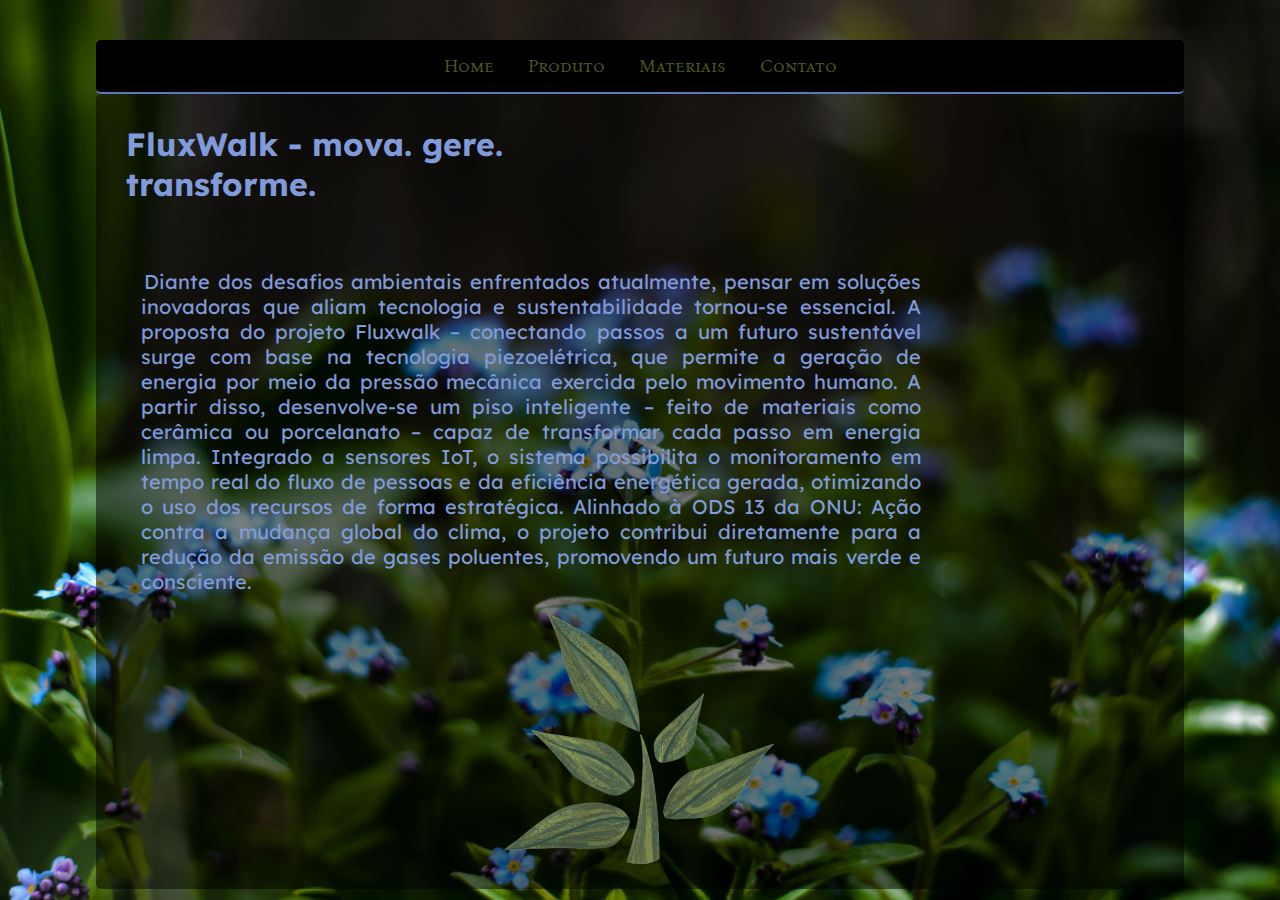
<file: index.html>
<!DOCTYPE html>
<html lang="pt-br">
<head>
    <meta charset="UTF-8">
    <meta name="viewport" content="width=device-width, initial-scale=1.0">
    <title>FluxWalk</title>
    <link rel="shortcut icon" href="imagens/lampada-favicon.ico" type="image/x-icon">
    <link rel="stylesheet" href="estilos/style.css">
    <link rel="stylesheet" href="estilos/mobile.css">
    <link href="https://fonts.googleapis.com/icon?family=Material+Icons" rel="stylesheet">
</head>
<body>
    <div class="conteudo ">
        <header>
            <menu id="itens">
                <ul>
                    <li><a href="index.html">Home</a></li>
                    <li><a href="produto.html" target="_self">Produto</a></li>
                    <li><a href="materiais.html" target="_self">Materiais</a></li>
                    <li><a href="contato.html" target="_self">Contato</a></li>
                </ul>
            </menu>
        </header>
            <main>
                <i class="material-icons" onclick="clickMenu()">menu</i>
                <h1>FluxWalk - mova. gere. <br> transforme.</h1>
                <div id="conteudo-principal">
                    <div class="paragrafo">
                        <p>Diante dos desafios ambientais enfrentados atualmente, pensar em soluções inovadoras que aliam tecnologia e sustentabilidade tornou-se essencial. A proposta do projeto Fluxwalk – conectando passos a um futuro sustentável surge com base na tecnologia piezoelétrica, que permite a geração de energia por meio da pressão mecânica exercida pelo movimento humano. A partir disso, desenvolve-se um piso inteligente – feito de materiais como cerâmica ou porcelanato – capaz de transformar cada passo em energia limpa. Integrado a sensores IoT, o sistema possibilita o monitoramento em tempo real do fluxo de pessoas e da eficiência energética gerada, otimizando o uso dos recursos de forma estratégica. Alinhado à ODS 13 da ONU: Ação contra a mudança global do clima, o projeto contribui diretamente para a redução da emissão de gases poluentes, promovendo um futuro mais verde e consciente.</p>
                    </div>
                    <div class="img-elementos"></div>
                </div>
            </main>
            <script>
                function clickMenu() {
                    if (itens.style.display == 'block') {
                        itens.style.display = 'none'
                    } else {
                        itens.style.display = 'block'
                    }
                }
            </script>
</body>
</html>
</file>
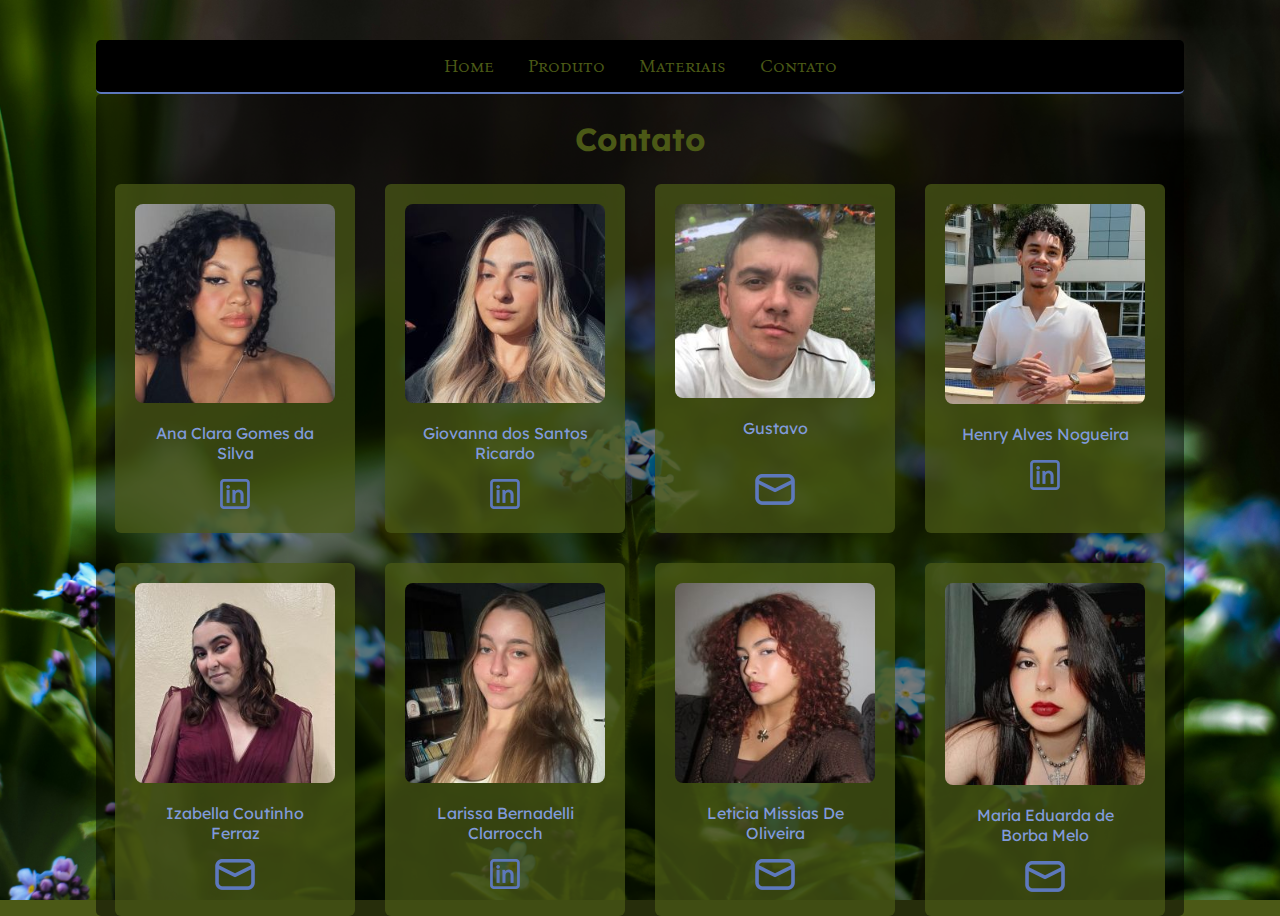
<file: contato.html>
<!DOCTYPE html>
<html lang="pt-br">
<head>
    <meta charset="UTF-8">
    <meta name="viewport" content="width=device-width, initial-scale=1.0">
    <title>FluxWalk</title>
    <link rel="shortcut icon" href="imagens/lampada-favicon.ico" type="image/x-icon">
    <link rel="stylesheet" href="estilos/style.css">
    <link rel="stylesheet" href="estilos/contato.css">
    <link rel="stylesheet" href="estilos/mobile.css">
    <link href="https://fonts.googleapis.com/icon?family=Material+Icons" rel="stylesheet">
</head>
<body>
    <header>
        <menu id="itens">
            <ul>
                <li><a href="index.html" target="_self">Home</a></li>
                <li><a href="produto.html" target="_self">Produto</a></li>
                <li><a href="materiais.html" target="_self">Materiais</a></li>
                <li><a href="contato.html" target="_self">Contato</a></li>
            </ul>
        </menu>
    </header>
    <main>
        <i class="material-icons" onclick="clickMenu()">menu</i>
        <h1 class="titulo-comum">Contato</h1>
        <div id="participantes">
            <div class="fundo-participante">
                <img class="img-p" src="imagens/ana-foto-participante.jpg" alt="Foto da participante Ana Clara.">
                <p>Ana Clara Gomes da Silva</p>
                <a class="botao-contato" target="_blank" href="https://www.linkedin.com/in/ana-clara-gomes-da-silva-b91024282/"><img src="imagens/linkedin-icone.png" alt="Icone do Linkedin"></a>
            </div>
            <div class="fundo-participante">
                <img class="img-p" src="imagens/giovanna-foto-participante.jpg" alt="Foto da participante Giovanna.">
                <p>Giovanna dos Santos Ricardo</p>
                <a class="botao-contato" target="_blank" href="https://www.linkedin.com/in/giovanna-santos-bb074b345/"><img src="imagens/linkedin-icone.png" alt="Icone do Linkedin"></a>
            </div>
            <div class="fundo-participante">
                <img class="img-p" src="imagens/gustavo-foto-participante.jpg" alt="Foto da participante Giovanna.">
                <p>Gustavo</p>
                <br>
                <abbr title="tattoogusta@gmail.com"><a class="botao-contato" target="_blank" href="#"><img src="imagens/email-icon.png" alt="Icone do Linkedin"></a></abbr>
            </div>
            <div class="fundo-participante">
                <img class="img-p" src="imagens/henry-foto-participante.jpg" alt="Foto da participante Giovanna.">
                <p>Henry Alves Nogueira</p>
                <a class="botao-contato" target="_blank" href="https://www.linkedin.com/in/henry-nogueira-833047246/"><img src="imagens/linkedin-icone.png" alt="Icone do Linkedin"></a>
            </div>
            <div class="fundo-participante">
                <img class="img-p" src="imagens/izabella-foto-participante.jpg" alt="Foto da participante Giovanna.">
                <p>Izabella Coutinho Ferraz</p>
                <abbr title="Coutinhobella@icloud.com"><a class="botao-contato" target="_blank" href="#"><img src="imagens/email-icon.png" alt="Icone do Linkedin"></a></abbr>
            </div>
            <div class="fundo-participante">
                <img class="img-p" src="imagens/larissa-foto-participante.jpg" alt="Foto da participante Larissa.">
                <p>Larissa Bernadelli Clarrocch</p>
                <a class="botao-linkedin" target="_blank" href="https://www.linkedin.com/in/larissa-ciarrocchi-a287332b7/"><img src="imagens/linkedin-icone.png" alt="Icone do Linkedin"></a>
            </div>
            <div class="fundo-participante">
                <img class="img-p" src="imagens/leticia-foto-participante.jpg" alt="Foto da participante Giovanna.">
                <p>Leticia Missias De Oliveira</p>
                <abbr title="leticiamissiass2024@gmail.com"><a class="botao-linkedin" target="_blank" href="#"><img src="imagens/email-icon.png" alt="Icone do Linkedin"></a></abbr>
            </div>
            <div class="fundo-participante">
                <img class="img-p" src="imagens/eduarda-foto-participante.jpg" alt="Foto da participante Giovanna.">
                <p>Maria Eduarda de Borba Melo</p>
                <abbr title="emelo4444@gmail.com"><a class="botao-contato" target="_blank" href="#"><img src="imagens/email-icon.png" alt="Icone do Linkedin"></a></abbr>
            </div>
        </div>
    </main>
    <script>
        function clickMenu() {
            if (itens.style.display == 'block') {
                itens.style.display = 'none'
            } else {
                itens.style.display = 'block'
            }
        }
    </script>
</body>
</html>
</file>
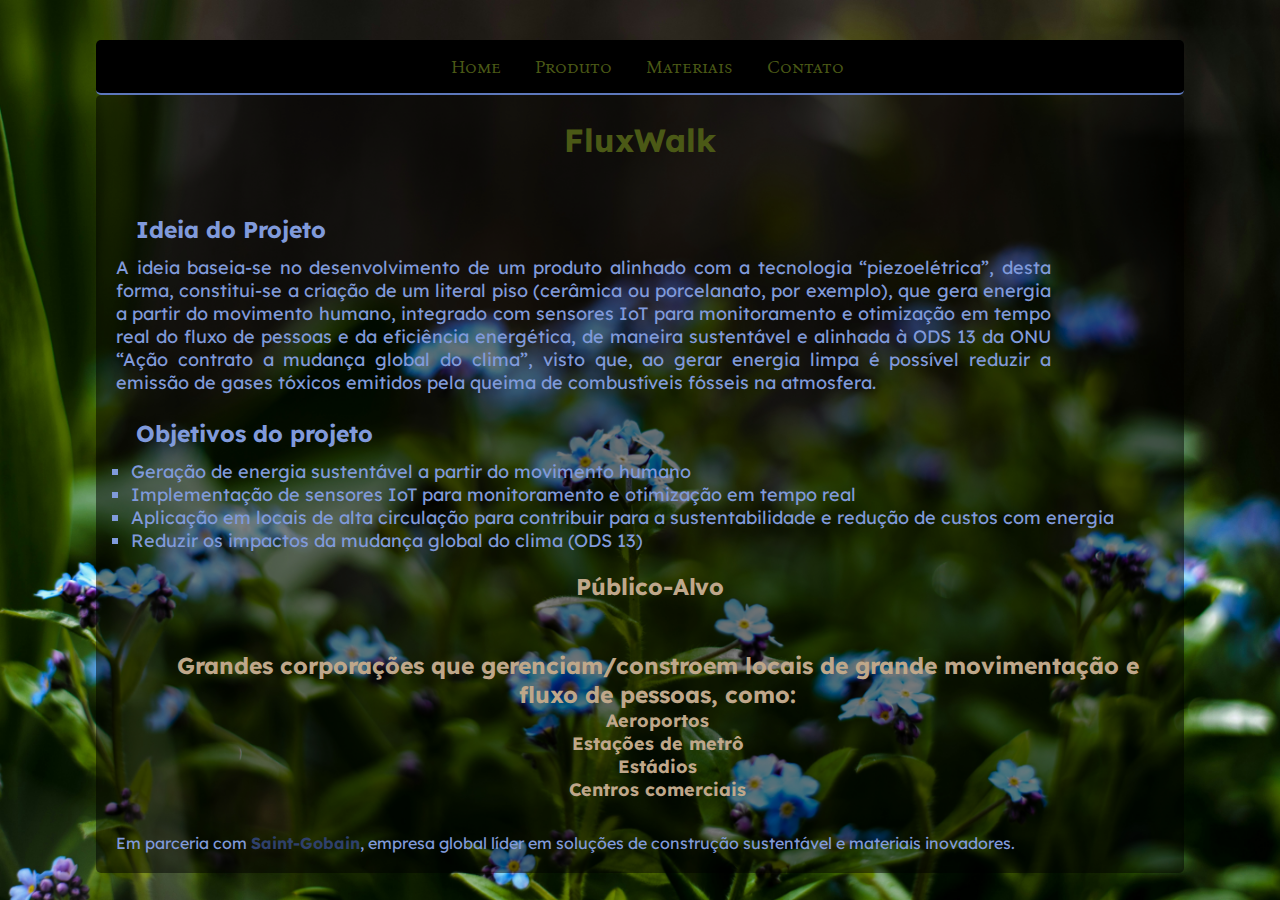
<file: produto.html>
<!DOCTYPE html>
<html lang="pt-br">
<head>
    <meta charset="UTF-8">
    <meta name="viewport" content="width=device-width, initial-scale=1.0">
    <title>FluxWalk</title>
    <link rel="shortcut icon" href="imagens/lampada-favicon.ico" type="image/x-icon">
    <link rel="stylesheet" href="estilos/style.css">
    <link rel="stylesheet" href="estilos/produto.css">
    <link rel="stylesheet" href="estilos/mobile.css">
    <link href="https://fonts.googleapis.com/icon?family=Material+Icons" rel="stylesheet">
</head>
<body>
    <header>
        <menu id="itens">
            <ul>
                <li><a href="index.html" target="_self">Home</a></li>
                <li><a href="produto.html" target="_self">Produto</a></li>
                <li><a href="materiais.html" target="_self">Materiais</a></li>
                <li><a href="contato.html" target="_self">Contato</a></li>
            </ul>
        </menu>
    </header>
    <main>
        <i class="material-icons" onclick="clickMenu()">menu</i>
        <h1 class="titulo-comum">FluxWalk</h1>
        <div class="conteudo-p">
            <h2>Ideia do Projeto</h2>
            <p class="ideia">A ideia baseia-se no desenvolvimento de um produto alinhado com a tecnologia
                “piezoelétrica”, desta forma, constitui-se a criação de um literal piso (cerâmica ou
                porcelanato, por exemplo), que gera energia a partir do movimento humano, integrado com
                sensores IoT para monitoramento e otimização em tempo real do fluxo de pessoas e da
                eficiência energética, de maneira sustentável e alinhada à ODS 13 da ONU “Ação contrato a
                mudança global do clima”, visto que, ao gerar energia limpa é possível reduzir a emissão de
                gases tóxicos emitidos pela queima de combustíveis fósseis na atmosfera.</p>
            <h2>Objetivos do projeto</h2>
            <ul type="square">
                <li>Geração de energia sustentável a partir do movimento humano</li>
                <li>Implementação de sensores IoT para monitoramento e otimização em tempo real</li>
                <li>Aplicação em locais de alta circulação para contribuir para a sustentabilidade e redução de custos com energia</li>
                <li>Reduzir os impactos da mudança global do clima (ODS 13)</li>
            </ul>

            <h2 class="pubA">Público-Alvo</h2>
            <ul type="none" class="pubA">
            <h2>Grandes corporações que gerenciam/constroem locais de grande movimentação e fluxo de pessoas, como:</p>
            <li>Aeroportos</li>
            <li>Estações de metrô</li>
            <li>Estádios</li>
            <li>Centros comerciais</li>
            </ul>
            <div class="paragrafo">
                <p>Em parceria com <a href="#" class="empresa"><strong>Saint-Gobain</strong></a>, empresa global líder em soluções de construção sustentável e materiais inovadores.</p>
            </div>
        </div>
    </main>
    <script>
        function clickMenu() {
            if (itens.style.display == 'block') {
                itens.style.display = 'none'
            } else {
                itens.style.display = 'block'
            }
        }
    </script>
</body>
</html>
</file>
<file: estilos/style.css>
@charset "UTF-8";

@import url('https://fonts.googleapis.com/css2?family=Lexend+Deca:wght@100..900&display=swap');

@import url('https://fonts.googleapis.com/css2?family=Bona+Nova+SC:ital,wght@0,400;0,700;1,400&display=swap');

:root {
    --corAzul: #5D78BC;
    --corVerdeEsc: #4B5916;
    --corVerde: #7D8C0D;
    --corBege: #BFA78A;

    --fonte-padrao: 'Lexend Deca', sans-serif;
    --fonte-destaque: 'Bona Nova SC', serif;
}

* {
   margin: 0px;
   padding: 0px; 
   font-family: var(--fonte-padrao);
}

body {
    background-image: url(../imagens/background-desktop.jpg);
    background-repeat: no-repeat;
    background-size: cover;
    background-attachment: fixed;
    background-color: #4B5916;
}

header {
    padding-top: 40px;
    width: 85%;
    margin: 0 auto;
}

i.material-icons {
    background-color: #7d8c0d1c;
    color: var(--corAzul);
    padding: 7px;
    justify-content: flex-end;
    cursor: pointer;
    display: none;
    border-radius: 4 px;
}

header > menu {
    background-color: black;
    border-bottom: 2px solid var(--corAzul);
    text-align: center;
    border-radius: 5px;
}

header > menu > ul > li {
    display: inline-block;
    margin: auto;
    padding: 15px;
}

header > menu > ul > li > a {
    color: var(--corVerdeEsc);
    font-family: var(--fonte-destaque);
    text-decoration: none;
    font-size: 18px;
    transition-duration: .7s;
}

header > menu > ul > li > a:hover {
    font-weight: bold;
    color: var(--corAzul);
    cursor: pointer;
}

header > menu > ul > li > a:active {
    font-size: 14px;
}

main {
    background-color: rgba(0, 0, 0, 0.493);
    color: #809adb;
    width: 85%;
    margin: 0 auto;
    border-radius: 5px;
}

main > h1 {
    padding: 30px;
    padding-bottom: 20px;
}

main > h1.titulo-comum {
    color: var(--corVerdeEsc);
    text-align: center;
    padding: 25px;
}

main > div#conteudo-principal {
    padding: 25px;
    display: flex;
    flex-flow: row wrap;
    transition-duration: .7s;
}


main > div#conteudo-principal > div.paragrafo {
    max-width: 65ch; /* Limita o tamanho do texto */
    font-size: 20px;
    text-align: justify;
    text-indent: 3px;
    padding: 20px;
}

main > div#conteudo-principal > div.img-elementos {
    height: 250px;
    width: 281px;
    background-image: url(../imagens/imagem-planta-home.png);
    margin: auto;
}
</file>
<file: estilos/mobile.css>
@charset "UTF-8";

@media screen and (max-width: 700px) {
    i.material-icons {
        display: inline-block;
    }

    menu {
        display: none;
    }
}
</file>
<file: estilos/contato.css>
@charset "UTF-8";

main > div#participantes {
    display: flex;
    flex-flow: row wrap;
    justify-content: center;
    gap: 30px; /*A propriedade gap em CSS é usada para criar espaçamento entre os elementos filhos de um contêiner, seja ele Flexbox, Grid ou multi-column.*/
    transition-duration: .7s;
}

main > div#participantes > div.fundo-participante {
    background-color: #4a5916b9;
    padding: 20px;
    text-align: center;
    width: 200px;
    border-radius: 6px;
}

main > div#participantes > div.fundo-participante > img.img-p {
    width: 100%;
    border-radius: 8px;
}

main > div#participantes > div.fundo-participante > p {
    padding: 16px;
}

main > div#participantes > div.fundo-participante > a.botao-contato {
    width: 100%;
}
</file>
<file: estilos/produto.css>
@charset "UTF-8";


:root {
    --corAzul: #5D78BC;
    --corVerdeEsc: #4B5916;
    --corVerde: #7D8C0D;
    --corBege: #BFA78A;

    --fonte-padrao: 'Lexend Deca', sans-serif;
    --fonte-destaque: 'Bona Nova SC', serif;
}

div.conteudo-p {
    padding: 20px;
}

h2 {
    font-size: 23px;
    padding-left: 20px;
    padding-bottom: 12px;
    padding-top: 10px;
}

p.ideia {
    font-size: 18px;
    max-width: 85ch;
    text-align: justify;
    padding-bottom: 15px;
}

ul {
    padding-left: 15px;
}

ol {
    padding-left: 16px;
}

li {
    font-size: 18px;
}

.pubA {
    text-align: center;
    padding-top: 20px;
    padding-bottom: 20px;
    color: var(--corBege);
}

a.empresa {
    text-decoration: none;
    color: #2f406b;
    transition-duration: .7s;
}

a:hover {
    background-color: #5d78bc3f;
    color: #455ea0;
    border-radius: 7px;
}
</file>
